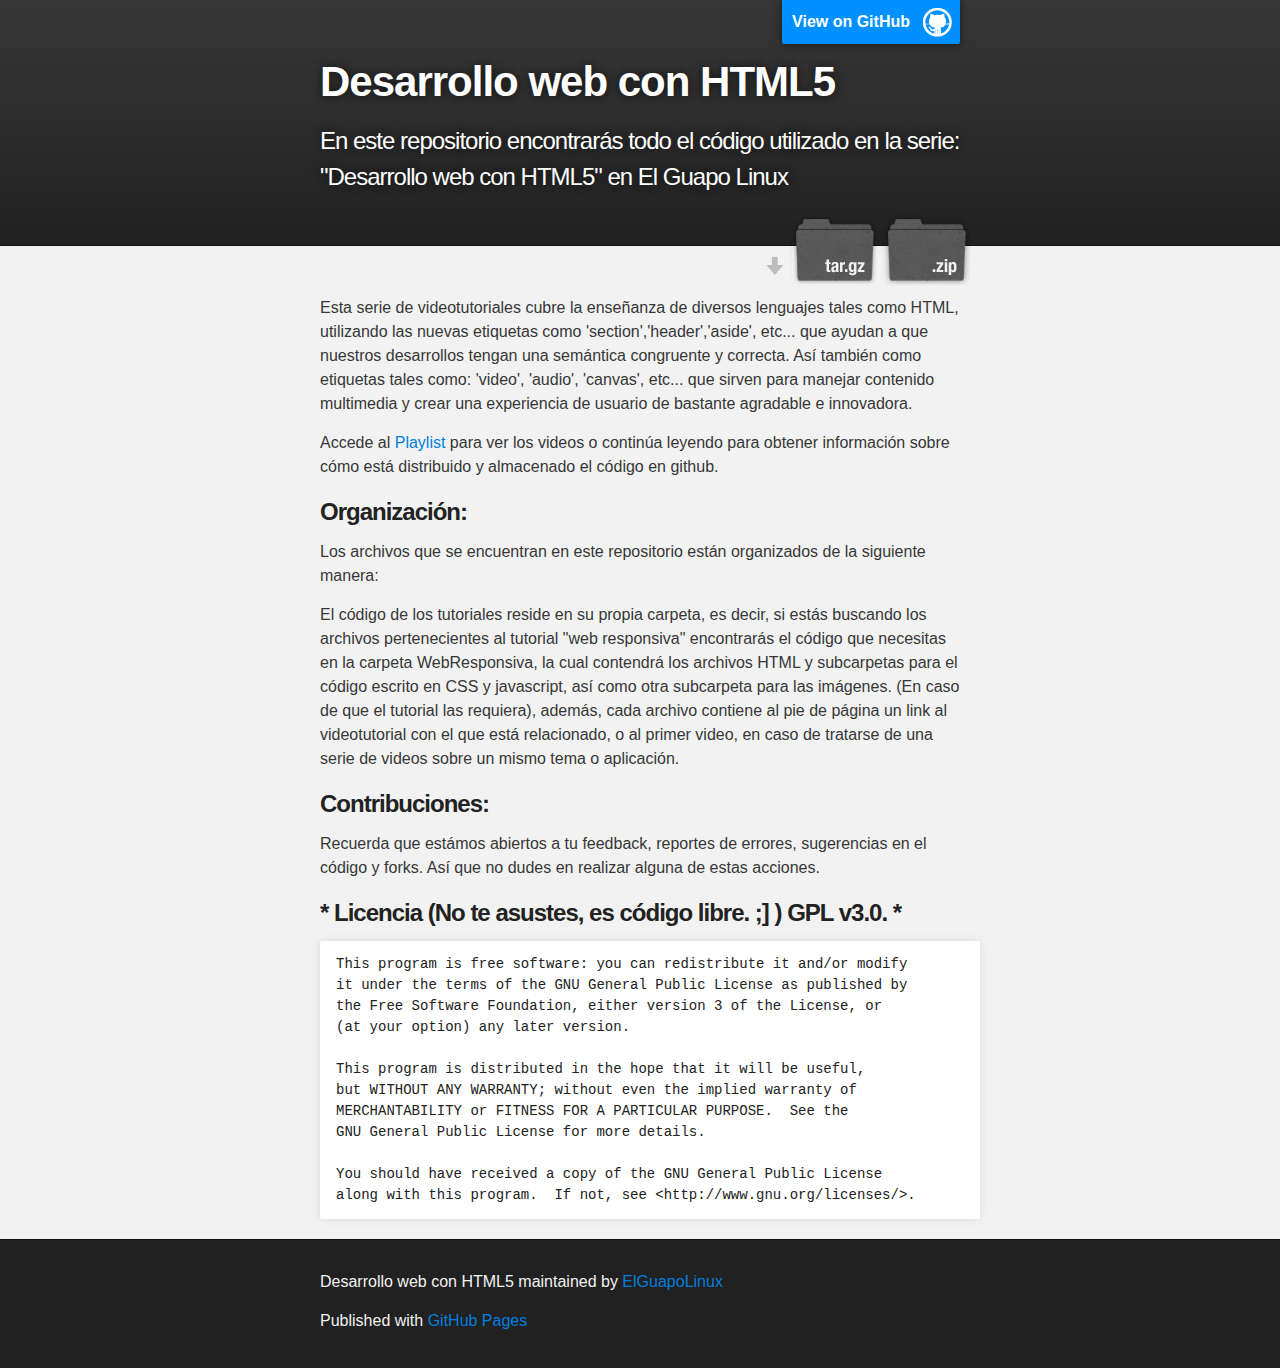
<file: index.html>
<!DOCTYPE html>
<html>

  <head>
    <meta charset='utf-8' />
    <meta http-equiv="X-UA-Compatible" content="chrome=1" />
    <meta name="description" content="Desarrollo web con HTML5 : En este repositorio encontrarás todo el código utilizado en la serie: &quot;Desarrollo web con HTML5&quot; en El Guapo Linux" />

    <link rel="stylesheet" type="text/css" media="screen" href="stylesheets/stylesheet.css">

    <title>Desarrollo web con HTML5</title>
  </head>

  <body>

    <!-- HEADER -->
    <div id="header_wrap" class="outer">
        <header class="inner">
          <a id="forkme_banner" href="https://github.com/ElGuapoLinux/DesarrolloWebConHTML5">View on GitHub</a>

          <h1 id="project_title">Desarrollo web con HTML5</h1>
          <h2 id="project_tagline">En este repositorio encontrarás todo el código utilizado en la serie: &quot;Desarrollo web con HTML5&quot; en El Guapo Linux</h2>

            <section id="downloads">
              <a class="zip_download_link" href="https://github.com/ElGuapoLinux/DesarrolloWebConHTML5/zipball/master">Download this project as a .zip file</a>
              <a class="tar_download_link" href="https://github.com/ElGuapoLinux/DesarrolloWebConHTML5/tarball/master">Download this project as a tar.gz file</a>
            </section>
        </header>
    </div>

    <!-- MAIN CONTENT -->
    <div id="main_content_wrap" class="outer">
      <section id="main_content" class="inner">
        <p>Esta serie de videotutoriales cubre la enseñanza de diversos lenguajes tales como HTML, utilizando las nuevas etiquetas como 'section','header','aside', etc... que ayudan a que nuestros desarrollos tengan una semántica congruente y correcta. Así también como etiquetas tales como: 'video', 'audio', 'canvas', etc... que sirven para manejar contenido multimedia y crear una experiencia de usuario de bastante agradable e innovadora.</p>

<p>Accede al <a href="http://www.youtube.com/playlist?list=PLEE799B060C329D99&amp;feature=view_all">Playlist</a> para ver los videos o continúa leyendo para obtener información sobre cómo está distribuido y almacenado el código en github.</p>

<h3>Organización:</h3>

<p>Los archivos que se encuentran en este repositorio están organizados de la siguiente manera:</p>

<p>El código de los tutoriales reside en su propia carpeta, es decir, si estás buscando los archivos pertenecientes al tutorial "web responsiva" encontrarás el código que necesitas en la carpeta WebResponsiva, la cual contendrá los archivos HTML y subcarpetas para el código escrito en CSS y javascript, así como otra subcarpeta para las imágenes. (En caso de que el tutorial las requiera), además, cada archivo contiene al pie de página un link al videotutorial con el que está relacionado, o al primer video, en caso de tratarse de una serie de videos sobre un mismo tema o aplicación.</p>

<h3>Contribuciones:</h3>

<p>Recuerda que estámos abiertos a tu feedback, reportes de errores, sugerencias en el código y forks. Así que no dudes en realizar alguna de estas acciones.</p>

<h3>* Licencia (No te asustes, es código libre. ;] ) GPL v3.0. *</h3>

<pre><code>This program is free software: you can redistribute it and/or modify
it under the terms of the GNU General Public License as published by
the Free Software Foundation, either version 3 of the License, or
(at your option) any later version.

This program is distributed in the hope that it will be useful,
but WITHOUT ANY WARRANTY; without even the implied warranty of
MERCHANTABILITY or FITNESS FOR A PARTICULAR PURPOSE.  See the
GNU General Public License for more details.

You should have received a copy of the GNU General Public License
along with this program.  If not, see &lt;http://www.gnu.org/licenses/&gt;.
</code></pre>
      </section>
    </div>

    <!-- FOOTER  -->
    <div id="footer_wrap" class="outer">
      <footer class="inner">
        <p class="copyright">Desarrollo web con HTML5 maintained by <a href="https://github.com/ElGuapoLinux">ElGuapoLinux</a></p>
        <p>Published with <a href="http://pages.github.com">GitHub Pages</a></p>
      </footer>
    </div>

    

  </body>
</html>
</file>
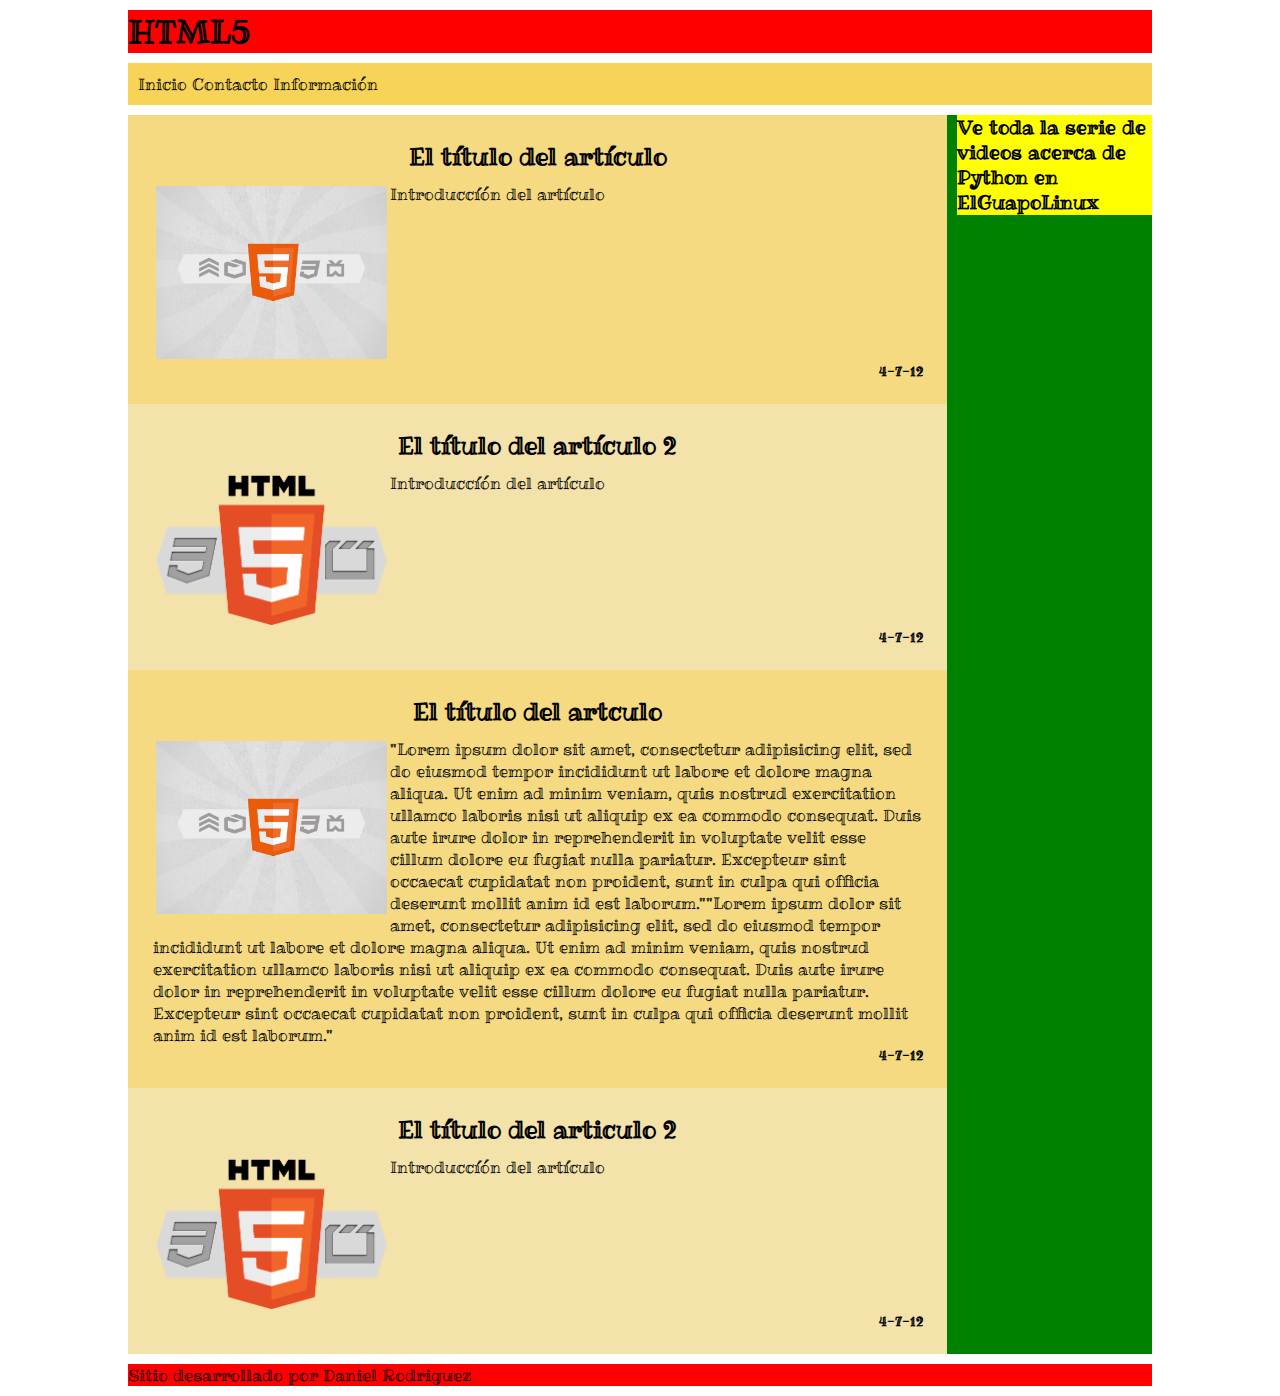
<file: Blog con semántica y etiquetas HTML5/BlogConNuevasEtiquetas.html>
<!DOCTYPE html>

<html lang="es">

	<head>
		<title>Desarrollo con HTML5</title>
		<meta charset="utf-8">
		<link rel="stylesheet" type="text/css" href="css/estilo.css">
		<link href='http://fonts.googleapis.com/css?family=Ribeye+Marrow' rel='stylesheet' type='text/css'>
	</head>

	<body>
		<header id="cabecera">
			<h1>HTML5</h1>
		</header>

		<nav id="menu_navegacion">
			<ul>
				<a href="#"><li>Inicio</li></a>
				<a href="#"><li>Contacto</li></a>
				<a href="#"><li>Información</li></a>
			</ul>
		</nav>

		<div id="gran_contenedor">

			<section id="seccion_principal">
				<article>
					<header>
						<h2>El título del artículo</h2>
					</header>

					<img src="images/1.jpg">

					<p>Introduccíón del artículo</p>

					<footer>
						<h5>4-7-12</h5>
					</footer>
				</article>

				<article>
					<header>
						<h2>El título del artículo 2</h2>
					</header>

					<img src="images/2.png">

					<p>Introduccíón del artículo</p>

					<footer>
						<h5>4-7-12</h5>
					</footer>
				</article>
				<article>
					<header>
						<h2>El título del artculo</h2>
					</header>

					<img src="images/1.jpg">

					<p>"Lorem ipsum dolor sit amet, consectetur adipisicing elit, sed do eiusmod tempor incididunt ut labore et dolore magna aliqua. Ut enim ad minim veniam, quis nostrud exercitation ullamco laboris nisi ut aliquip ex ea commodo consequat. Duis aute irure dolor in reprehenderit in voluptate velit esse cillum dolore eu fugiat nulla pariatur. Excepteur sint occaecat cupidatat non proident, sunt in culpa qui officia deserunt mollit anim id est laborum.""Lorem ipsum dolor sit amet, consectetur adipisicing elit, sed do eiusmod tempor incididunt ut labore et dolore magna aliqua. Ut enim ad minim veniam, quis nostrud exercitation ullamco laboris nisi ut aliquip ex ea commodo consequat. Duis aute irure dolor in reprehenderit in voluptate velit esse cillum dolore eu fugiat nulla pariatur. Excepteur sint occaecat cupidatat non proident, sunt in culpa qui officia deserunt mollit anim id est laborum."</p>

					<footer>
						<h5>4-7-12</h5>
					</footer>
				</article>

				<article>
					<header>
						<h2>El título del articulo 2</h2>
					</header>

					<img src="images/2.png">

					<p>Introduccíón del artículo</p>

					<footer>
						<h5>4-7-12</h5>
					</footer>
				</article>
			</section>

			<aside id="seccion_lateral">
				<h3>Ve toda la serie de videos acerca de Python en ElGuapoLinux</h3>
			</aside>

			<p class="despejar"></p>
		</div>

		<footer id="pie_pagina">
			Sitio desarrollado por Daniel Rodriguez
		</footer>
	</body>
</html>
</file>
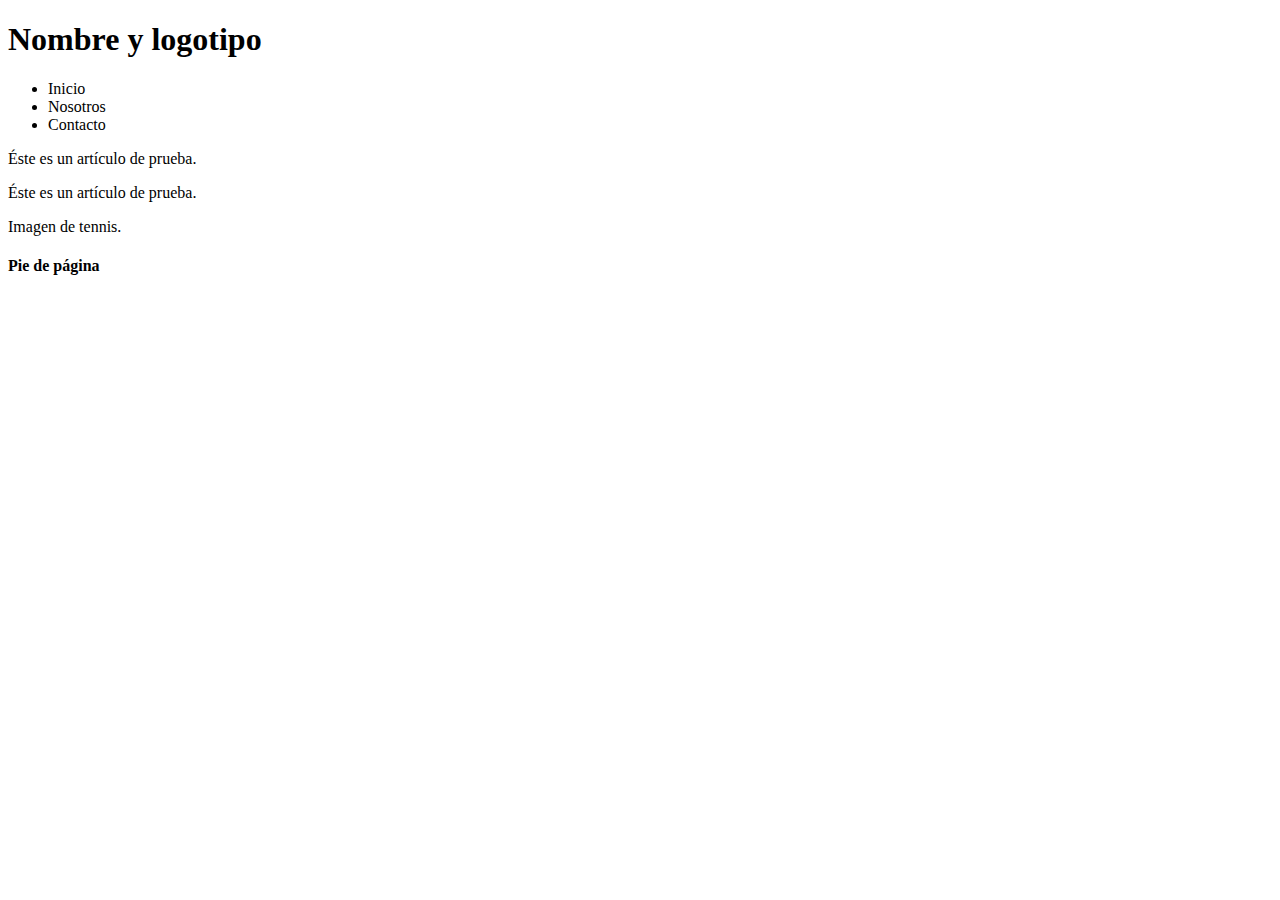
<file: Estructura básica de un sitio web/SemanticaConHTML4.html>
<!doctype html>
<html lang='es'>
	<head>
		<meta charset="utf-8">
		<title>
			Semántica en HTML4
		</title>
	</head>

	<body>
		<div id="header">
			<h1>Nombre y logotipo</h1>
		</div>

		<div id="nav">
			<ul>
				<li>Inicio</li>
				<li>Nosotros</li>
				<li>Contacto</li>
			</ul>
		</div>

		<div id="section">
			<div class="article">
				<p>
					Éste es un artículo de prueba.
				</p>
			</div>
			<div class="article">
				<p>
					Éste es un artículo de prueba.
				</p>
			</div>
		</div>

		<div id="aside">
			<div>
				Imagen de tennis.
			</div>
		</div>

		<div id="footer">
			<h4>Pie de página</h4>
		</div>

	</body>
</html>
<!--
	Video tutorial relacionado con este código (Link del video con el que comienza, si es que son varios):
	http://www.youtube.com/watch?v=r4qfzEn1e68&feature=BFa&list=UUkKzXQRBI1xJ4qc4ZkCyGUw
-->
</file>
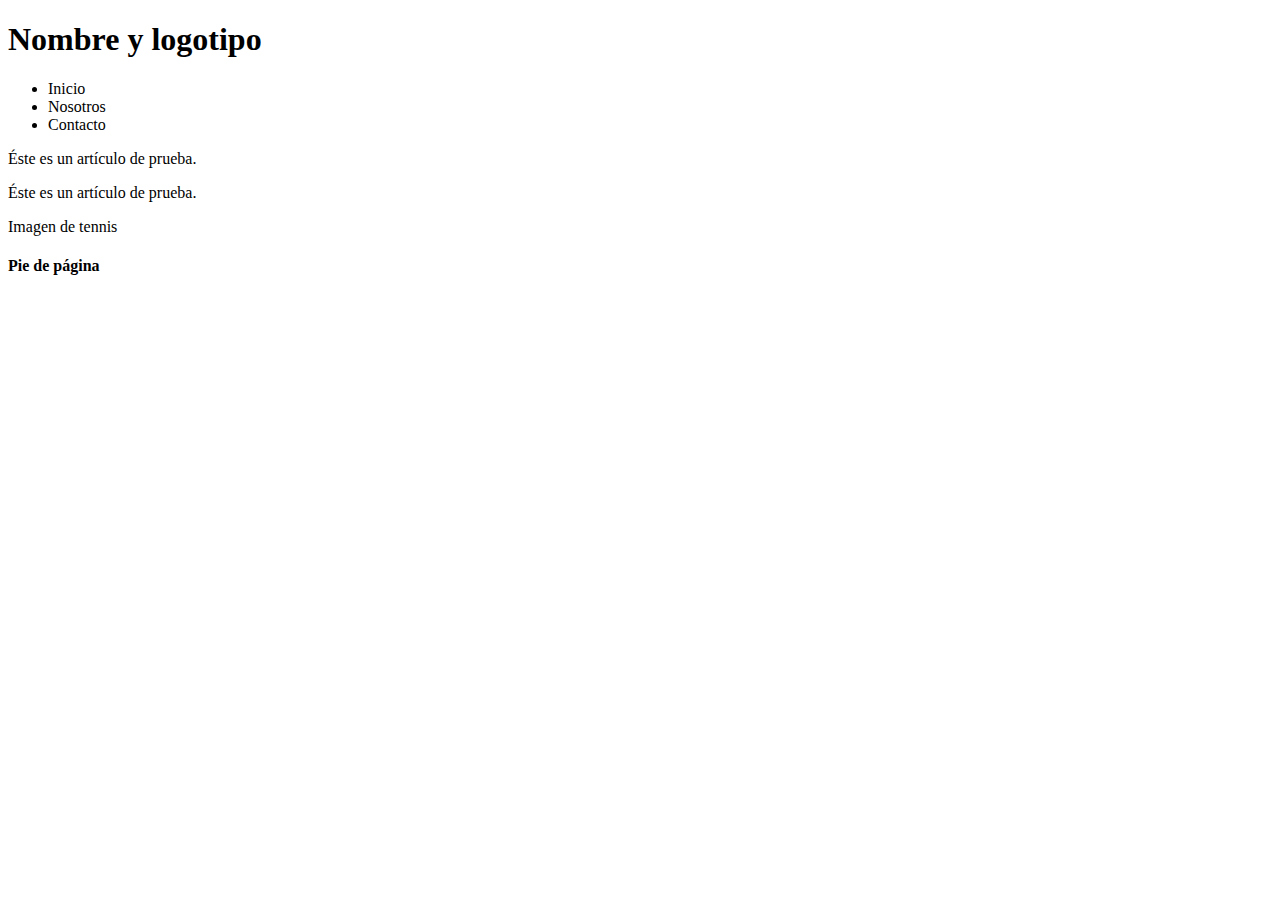
<file: Estructura básica de un sitio web/SemanticaConHTML5.html>
<!doctype html>
<html lang='es' >
	<head>
		<meta charset="utf-8">
		<title>
			Semántica en HTML5
		</title>
	</head>

	<body>
		<header>
			<h1>Nombre y logotipo</h1>
		</header>

		<nav>
			<ul>
				<li>Inicio</li>
				<li>Nosotros</li>
				<li>Contacto</li>
			</ul>
		</nav>

		<section>
			<article>
				<p>
					Éste es un artículo de prueba.
				</p>
			</article>
			<article>
				<p>
					Éste es un artículo de prueba.
				</p>
			</article>
		</section>

		<aside>
			<div>
				Imagen de tennis
			</div>
		</aside>

		<footer>
			<h4>Pie de página</h4>
		</footer>

	</body>
</html>

<!--
	Video tutorial relacionado con este código (Link del video con el que comienza, si es que son varios):
	http://www.youtube.com/watch?v=r4qfzEn1e68&feature=BFa&list=UUkKzXQRBI1xJ4qc4ZkCyGUw
-->
</file>
<file: stylesheets/stylesheet.css>
/*******************************************************************************
Slate Theme for Github Pages
by Jason Costello, @jsncostello
*******************************************************************************/

@import url(pygment_trac.css);

/*******************************************************************************
MeyerWeb Reset
*******************************************************************************/

html, body, div, span, applet, object, iframe,
h1, h2, h3, h4, h5, h6, p, blockquote, pre,
a, abbr, acronym, address, big, cite, code,
del, dfn, em, img, ins, kbd, q, s, samp,
small, strike, strong, sub, sup, tt, var,
b, u, i, center,
dl, dt, dd, ol, ul, li,
fieldset, form, label, legend,
table, caption, tbody, tfoot, thead, tr, th, td,
article, aside, canvas, details, embed,
figure, figcaption, footer, header, hgroup,
menu, nav, output, ruby, section, summary,
time, mark, audio, video {
  margin: 0;
  padding: 0;
  border: 0;
  font: inherit;
  vertical-align: baseline;
}

/* HTML5 display-role reset for older browsers */
article, aside, details, figcaption, figure,
footer, header, hgroup, menu, nav, section {
  display: block;
}

ol, ul {
  list-style: none;
}

blockquote, q {
}

table {
  border-collapse: collapse;
  border-spacing: 0;
}

a:focus {
  outline: none;
}

/*******************************************************************************
Theme Styles
*******************************************************************************/

body {
  box-sizing: border-box;
  color:#373737;
  background: #212121;
  font-size: 16px;
  font-family: 'Myriad Pro', Calibri, Helvetica, Arial, sans-serif;
  line-height: 1.5;
  -webkit-font-smoothing: antialiased;
}

h1, h2, h3, h4, h5, h6 {
  margin: 10px 0;
  font-weight: 700;
  color:#222222;
  font-family: 'Lucida Grande', 'Calibri', Helvetica, Arial, sans-serif;
  letter-spacing: -1px;
}

h1 {
  font-size: 36px;
  font-weight: 700;
}

h2 {
  padding-bottom: 10px;
  font-size: 32px;
  background: url('../images/bg_hr.png') repeat-x bottom;
}

h3 {
  font-size: 24px;
}

h4 {
  font-size: 21px;
}

h5 {
  font-size: 18px;
}

h6 {
  font-size: 16px;
}

p {
  margin: 10px 0 15px 0;
}

footer p {
  color: #f2f2f2;
}

a {
  text-decoration: none;
  color: #007edf;
  text-shadow: none;

  transition: color 0.5s ease;
  transition: text-shadow 0.5s ease;
  -webkit-transition: color 0.5s ease;
  -webkit-transition: text-shadow 0.5s ease;
  -moz-transition: color 0.5s ease;
  -moz-transition: text-shadow 0.5s ease;
  -o-transition: color 0.5s ease;
  -o-transition: text-shadow 0.5s ease;
  -ms-transition: color 0.5s ease;
  -ms-transition: text-shadow 0.5s ease;
}

#main_content a:hover {
  color: #0069ba;
  text-shadow: #0090ff 0px 0px 2px;
}

footer a:hover {
  color: #43adff;
  text-shadow: #0090ff 0px 0px 2px;
}

em {
  font-style: italic;
}

strong {
  font-weight: bold;
}

img {
  position: relative;
  margin: 0 auto;
  max-width: 739px;
  padding: 5px;
  margin: 10px 0 10px 0;
  border: 1px solid #ebebeb;

  box-shadow: 0 0 5px #ebebeb;
  -webkit-box-shadow: 0 0 5px #ebebeb;
  -moz-box-shadow: 0 0 5px #ebebeb;
  -o-box-shadow: 0 0 5px #ebebeb;
  -ms-box-shadow: 0 0 5px #ebebeb;
}

pre, code {
  width: 100%;
  color: #222;
  background-color: #fff;

  font-family: Monaco, "Bitstream Vera Sans Mono", "Lucida Console", Terminal, monospace;
  font-size: 14px;

  border-radius: 2px;
  -moz-border-radius: 2px;
  -webkit-border-radius: 2px;



}

pre {
  width: 100%;
  padding: 10px;
  box-shadow: 0 0 10px rgba(0,0,0,.1);
  overflow: auto;
}

code {
  padding: 3px;
  margin: 0 3px;
  box-shadow: 0 0 10px rgba(0,0,0,.1);
}

pre code {
  display: block;
  box-shadow: none;
}

blockquote {
  color: #666;
  margin-bottom: 20px;
  padding: 0 0 0 20px;
  border-left: 3px solid #bbb;
}

ul, ol, dl {
  margin-bottom: 15px
}

ul li {
  list-style: inside;
  padding-left: 20px;
}

ol li {
  list-style: decimal inside;
  padding-left: 20px;
}

dl dt {
  font-weight: bold;
}

dl dd {
  padding-left: 20px;
  font-style: italic;
}

dl p {
  padding-left: 20px;
  font-style: italic;
}

hr {
  height: 1px;
  margin-bottom: 5px;
  border: none;
  background: url('../images/bg_hr.png') repeat-x center;
}

table {
  border: 1px solid #373737;
  margin-bottom: 20px;
  text-align: left;
 }

th {
  font-family: 'Lucida Grande', 'Helvetica Neue', Helvetica, Arial, sans-serif;
  padding: 10px;
  background: #373737;
  color: #fff;
 }

td {
  padding: 10px;
  border: 1px solid #373737;
 }

form {
  background: #f2f2f2;
  padding: 20px;
}

img {
  width: 100%;
  max-width: 100%;
}

/*******************************************************************************
Full-Width Styles
*******************************************************************************/

.outer {
  width: 100%;
}

.inner {
  position: relative;
  max-width: 640px;
  padding: 20px 10px;
  margin: 0 auto;
}

#forkme_banner {
  display: block;
  position: absolute;
  top:0;
  right: 10px;
  z-index: 10;
  padding: 10px 50px 10px 10px;
  color: #fff;
  background: url('../images/blacktocat.png') #0090ff no-repeat 95% 50%;
  font-weight: 700;
  box-shadow: 0 0 10px rgba(0,0,0,.5);
  border-bottom-left-radius: 2px;
  border-bottom-right-radius: 2px;
}

#header_wrap {
  background: #212121;
  background: -moz-linear-gradient(top, #373737, #212121);
  background: -webkit-linear-gradient(top, #373737, #212121);
  background: -ms-linear-gradient(top, #373737, #212121);
  background: -o-linear-gradient(top, #373737, #212121);
  background: linear-gradient(top, #373737, #212121);
}

#header_wrap .inner {
  padding: 50px 10px 30px 10px;
}

#project_title {
  margin: 0;
  color: #fff;
  font-size: 42px;
  font-weight: 700;
  text-shadow: #111 0px 0px 10px;
}

#project_tagline {
  color: #fff;
  font-size: 24px;
  font-weight: 300;
  background: none;
  text-shadow: #111 0px 0px 10px;
}

#downloads {
  position: absolute;
  width: 210px;
  z-index: 10;
  bottom: -40px;
  right: 0;
  height: 70px;
  background: url('../images/icon_download.png') no-repeat 0% 90%;
}

.zip_download_link {
  display: block;
  float: right;
  width: 90px;
  height:70px;
  text-indent: -5000px;
  overflow: hidden;
  background: url(../images/sprite_download.png) no-repeat bottom left;
}

.tar_download_link {
  display: block;
  float: right;
  width: 90px;
  height:70px;
  text-indent: -5000px;
  overflow: hidden;
  background: url(../images/sprite_download.png) no-repeat bottom right;
  margin-left: 10px;
}

.zip_download_link:hover {
  background: url(../images/sprite_download.png) no-repeat top left;
}

.tar_download_link:hover {
  background: url(../images/sprite_download.png) no-repeat top right;
}

#main_content_wrap {
  background: #f2f2f2;
  border-top: 1px solid #111;
  border-bottom: 1px solid #111;
}

#main_content {
  padding-top: 40px;
}

#footer_wrap {
  background: #212121;
}



/*******************************************************************************
Small Device Styles
*******************************************************************************/

@media screen and (max-width: 480px) {
  body {
    font-size:14px;
  }

  #downloads {
    display: none;
  }

  .inner {
    min-width: 320px;
    max-width: 480px;
  }

  #project_title {
  font-size: 32px;
  }

  h1 {
    font-size: 28px;
  }

  h2 {
    font-size: 24px;
  }

  h3 {
    font-size: 21px;
  }

  h4 {
    font-size: 18px;
  }

  h5 {
    font-size: 14px;
  }

  h6 {
    font-size: 12px;
  }

  code, pre {
    min-width: 320px;
    max-width: 480px;
    font-size: 11px;
  }

}
</file>
<file: Blog con semántica y etiquetas HTML5/css/estilo.css>
/* Reset */

*{
	margin:0px;
	padding:0px;
	list-style:none;
}

a:link{
	text-decoration:none;
	color:black;
}

a:visited{
	color:black;
}

a:hover{

}

body{
	font-family: 'Ribeye Marrow', cursive;
}

/* Cabecera */

#cabecera{
	width:80%;
	max-width:1100px;
	background-color: red;
	margin: 10px auto;
}

/* Menu de navegación*/

#menu_navegacion{
	width:80%;
	max-width:1100px;
	background-color: #F7D358;
	margin:5px auto;
}

#menu_navegacion ul{
	padding:10px;
}

#menu_navegacion ul li{
	display:inline;
}

#menu_navegacion ul li:hover{
	background:red;
}

/* Sección principal */

#gran_contenedor{
	width:80%;
	max-width:1100px;
	margin:10px auto;
	background-color: green;
}

#seccion_principal{
	background-color: orange;
	float:left;
	width:80%;
}

#seccion_principal article{
	padding:3%;
}

#seccion_principal article:nth-child(odd){
	background-color: #F5DA81;	
}

#seccion_principal article:nth-child(even){
	background-color: #F3E2A9;	
}


#seccion_principal article header{
	text-align:center;
	margin-bottom:10px;
}

#seccion_principal article img{
	width:30%;
	margin:3px;
	float:left;
}

#seccion_principal article footer{
	text-align:right;
	clear:left;
}

/* Sección lateral */

#seccion_lateral{
	background-color: yellow;
	float:left;
	width:19%;
	margin-left:1%;
}

.despejar{
	clear:both;
}

/* Pie de página*/

#pie_pagina{
	background-color: red;
	clear:both;
	width:80%;
	max-width:1100px;
	margin:10px auto;
}
</file>
